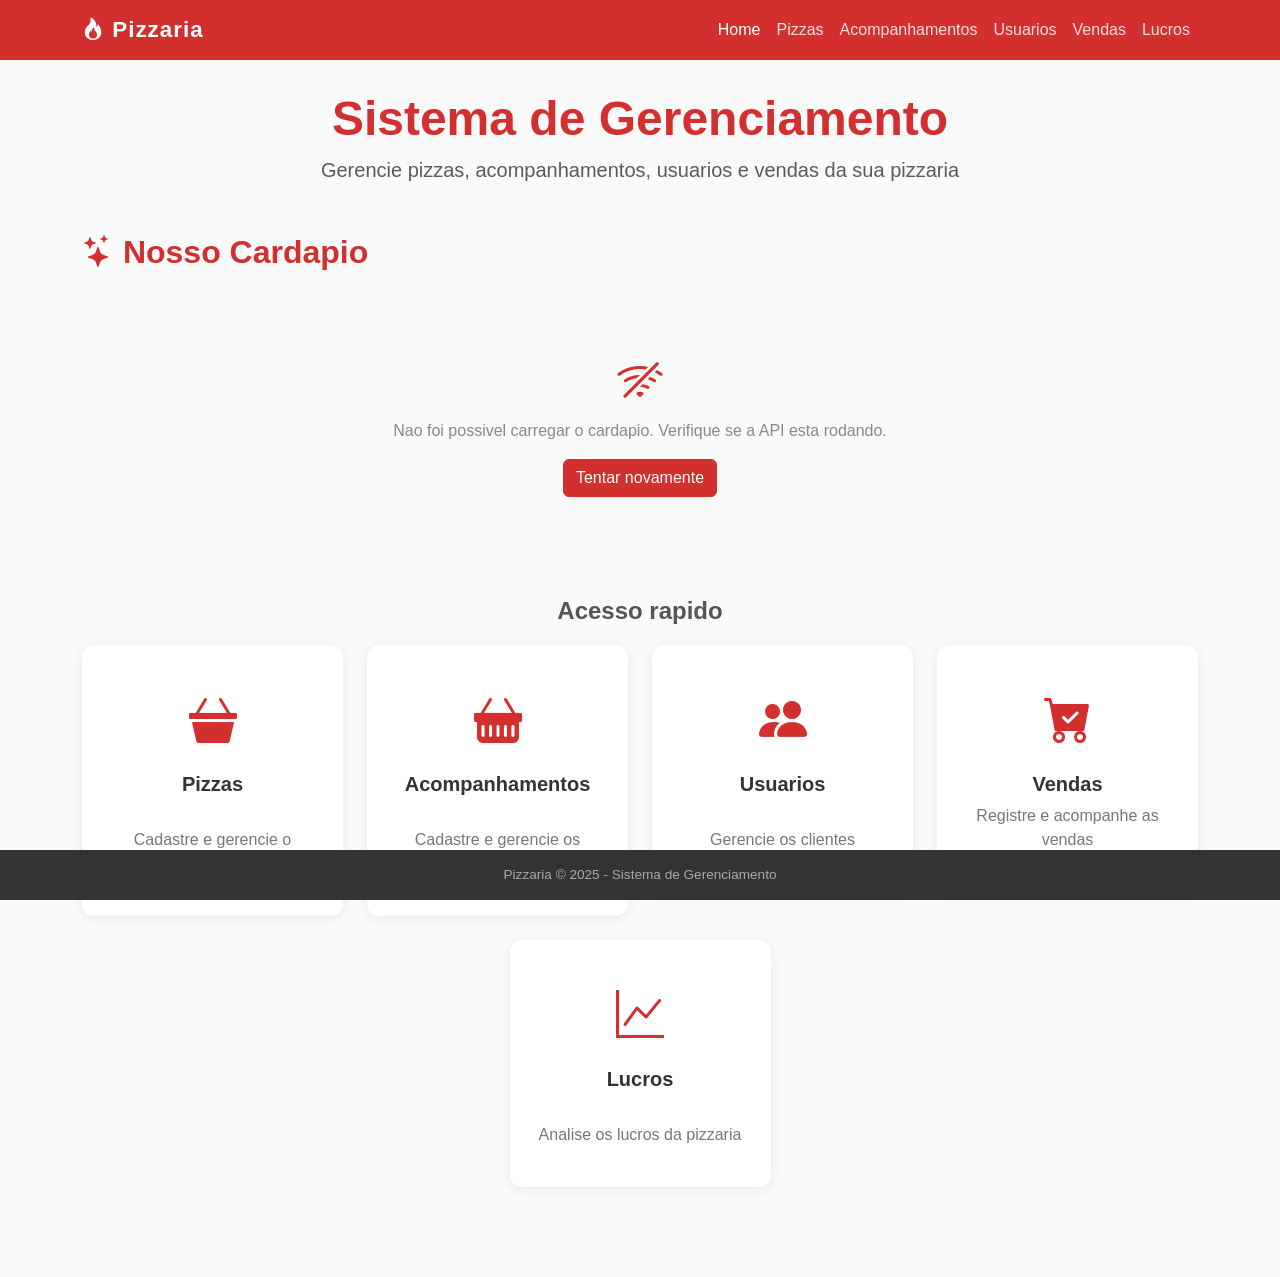
<file: index.html>
<!DOCTYPE html>
<html lang="pt-BR">
<head>
    <meta charset="UTF-8">
    <meta name="viewport" content="width=device-width, initial-scale=1.0">
    <title>Pizzaria</title>

    <!-- Bootstrap CSS -->
    <link href="https://cdn.jsdelivr.net/npm/bootstrap@5.3.3/dist/css/bootstrap.min.css" rel="stylesheet">
    <!-- Bootstrap Icons -->
    <link href="https://cdn.jsdelivr.net/npm/bootstrap-icons@1.11.3/font/bootstrap-icons.min.css" rel="stylesheet">
    <!-- CSS -->
    <link href="css/style.css" rel="stylesheet">
</head>
<body>

    <!--
      [Desafio das Estrelas] Boa observação, perito! 🕵️
      Senha 2/2: 4x[K06
      * Pista de um jogo educacional — não é uma credencial real do sistema. *
    -->

    <!-- NAVBAR -->
    <nav class="navbar navbar-expand-lg navbar-dark">
        <div class="container">
            <a class="navbar-brand" href="index.html"><i class="bi bi-fire"></i> Pizzaria</a>
            <button class="navbar-toggler" type="button" data-bs-toggle="collapse" data-bs-target="#navbarNav">
                <span class="navbar-toggler-icon"></span>
            </button>
            <div class="collapse navbar-collapse" id="navbarNav">
                <ul class="navbar-nav ms-auto">
                    <li class="nav-item"><a class="nav-link active" href="index.html">Home</a></li>
                    <li class="nav-item"><a class="nav-link" href="pages/pizzas.html">Pizzas</a></li>
                    <li class="nav-item"><a class="nav-link" href="pages/acompanhamentos.html">Acompanhamentos</a></li>
                    <li class="nav-item"><a class="nav-link" href="pages/usuarios.html">Usuarios</a></li>
                    <li class="nav-item"><a class="nav-link" href="pages/vendas.html">Vendas</a></li>
                    <li class="nav-item"><a class="nav-link" href="pages/lucros.html">Lucros</a></li>
                </ul>
            </div>
        </div>
    </nav>

    <!-- CONTEUDO -->
    <div class="container content content-home">
        <div class="text-center mb-5">
            <h1 class="display-5 fw-bold" style="color: var(--cor-primaria);">Sistema de Gerenciamento</h1>
            <p class="text-muted fs-5">Gerencie pizzas, acompanhamentos, usuarios e vendas da sua pizzaria</p>
        </div>

        <section class="cardapio" id="cardapio">
            <div class="cardapio-header">
                <h2><i class="bi bi-stars"></i> Nosso Cardapio</h2>
                <span class="cardapio-contador" id="cardapioContador"></span>
            </div>
            <div class="row g-4" id="listaPizzas">
                <div class="col-12 loading">Carregando cardapio...</div>
            </div>
        </section>

        <h4 class="secao-titulo">Acesso rapido</h4>
        <div class="row g-4 justify-content-center">
            <div class="col-md-3">
                <a href="pages/pizzas.html" class="card card-home">
                    <div class="card-body">
                        <div class="card-icon"><i class="bi bi-basket3-fill"></i></div>
                        <h5 class="card-title">Pizzas</h5>
                        <p class="card-text"><br>Cadastre e gerencie o cardapio<br></p>
                    </div>
                </a>
            </div>
            <div class="col-md-3">
                <a href="pages/acompanhamentos.html" class="card card-home">
                    <div class="card-body">
                        <div class="card-icon"><i class="bi bi-basket-fill"></i></div>
                        <h5 class="card-title">Acompanhamentos</h5>
                        <p class="card-text"><br>Cadastre e gerencie os acompanhamentos<br></p>
                    </div>
                </a>
            </div>
            <div class="col-md-3">
                <a href="pages/usuarios.html" class="card card-home">
                    <div class="card-body">
                        <div class="card-icon"><i class="bi bi-people-fill"></i></div>
                        <h5 class="card-title">Usuarios</h5>
                        <p class="card-text"><br>Gerencie os clientes<br></p>
                    </div>
                </a>
            </div>
            <div class="col-md-3">
                <a href="pages/vendas.html" class="card card-home">
                    <div class="card-body">
                        <div class="card-icon"><i class="bi bi-cart-check-fill"></i></div>
                        <h5 class="card-title">Vendas</h5>
                        <p class="card-text">Registre e acompanhe as vendas</p>
                    </div>
                </a>
            </div>
            <div class="col-md-3">
                <a href="pages/lucros.html" class="card card-home">
                    <div class="card-body">
                        <div class="card-icon"><i class="bi bi-graph-up"></i></div>
                        <h5 class="card-title">Lucros</h5>
                        <p class="card-text"><br>Analise os lucros da pizzaria<br></p>
                    </div>
                </a>
            </div>
        </div>
    </div>

    <!-- FOOTER -->
    <footer>
        <span>Pizzaria &copy; 2025 - Sistema de Gerenciamento</span>
    </footer>

    <script src="https://cdn.jsdelivr.net/npm/jquery@3.7.1/dist/jquery.min.js"></script>
    <!-- Bootstrap JS -->
    <script src="https://cdn.jsdelivr.net/npm/bootstrap@5.3.3/dist/js/bootstrap.bundle.min.js"></script>
    <script src="js/Config.js"></script>
    <script src="js/Home.js"></script>
</body>
</html>
</file>
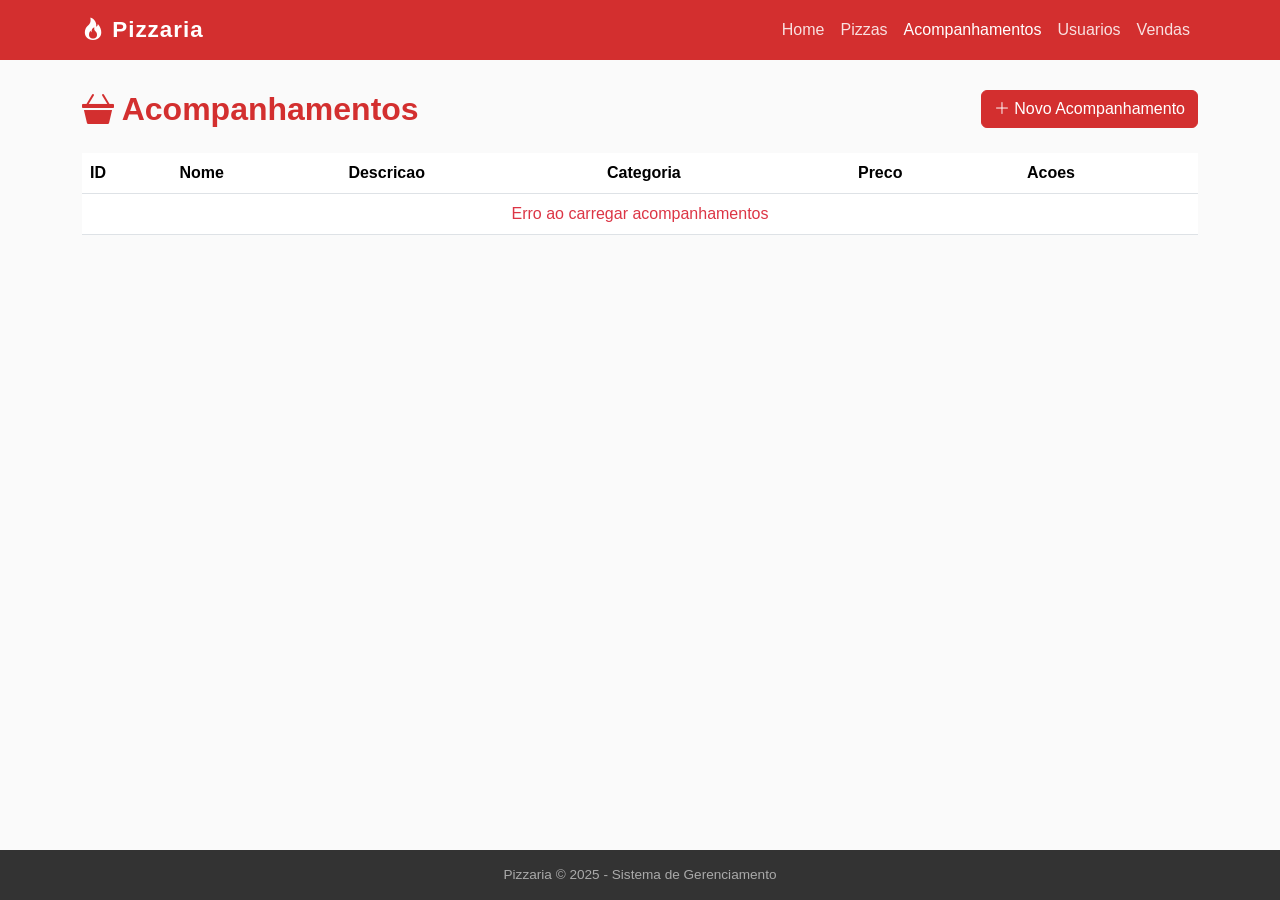
<file: pages/acompanhamentos.html>
<!DOCTYPE html>
<html lang="pt-BR">
<head>
    <meta charset="UTF-8">
    <meta name="viewport" content="width=device-width, initial-scale=1.0">
    <title>Pizzaria - Acompanhamentos</title>

    <!-- Bootstrap CSS -->
    <link href="https://cdn.jsdelivr.net/npm/bootstrap@5.3.3/dist/css/bootstrap.min.css" rel="stylesheet">
    <!-- Bootstrap Icons -->
    <link href="https://cdn.jsdelivr.net/npm/bootstrap-icons@1.11.3/font/bootstrap-icons.min.css" rel="stylesheet">
    <!-- CSS -->
    <link href="../css/style.css" rel="stylesheet">
</head>
<body>

    <!-- NAVBAR -->
    <nav class="navbar navbar-expand-lg navbar-dark">
        <div class="container">
            <a class="navbar-brand" href="../index.html"><i class="bi bi-fire"></i> Pizzaria</a>
            <button class="navbar-toggler" type="button" data-bs-toggle="collapse" data-bs-target="#navbarNav">
                <span class="navbar-toggler-icon"></span>
            </button>
            <div class="collapse navbar-collapse" id="navbarNav">
                <ul class="navbar-nav ms-auto">
                    <li class="nav-item"><a class="nav-link" href="../index.html">Home</a></li>
                    <li class="nav-item"><a class="nav-link" href="pizzas.html">Pizzas</a></li>
                    <li class="nav-item"><a class="nav-link active" href="acompanhamentos.html">Acompanhamentos</a></li>
                    <li class="nav-item"><a class="nav-link" href="usuarios.html">Usuarios</a></li>
                    <li class="nav-item"><a class="nav-link" href="vendas.html">Vendas</a></li>
                </ul>
            </div>
        </div>
    </nav>

    <!-- CONTEUDO -->
    <div class="container content">
        <div class="page-header">
            <h2><i class="bi bi-basket3-fill"></i> Acompanhamentos</h2>
            <button class="btn btn-pizza" id="btnNovo"><i class="bi bi-plus-lg"></i> Novo Acompanhamento</button>
        </div>

        <div class="table-responsive">
            <table class="table table-hover">
                <thead>
                    <tr>
                        <th>ID</th>
                        <th>Nome</th>
                        <th>Descricao</th>
                        <th>Categoria</th>
                        <th>Preco</th>
                        <th>Acoes</th>
                    </tr>
                </thead>
                <tbody id="tabela-body">
                </tbody>
            </table>
        </div>
    </div>

    <!-- MODAL -->
    <div class="modal fade" id="modalAcompanhamento" tabindex="-1">
        <div class="modal-dialog">
            <div class="modal-content">
                <div class="modal-header">
                    <h5 class="modal-title" id="modalAcompanhamentoLabel">Novo Acompanhamento</h5>
                    <button type="button" class="btn-close" data-bs-dismiss="modal"></button>
                </div>
                <div class="modal-body">
                    <form id="formAcompanhamento">
                        <input type="hidden" id="acompanhamentoId">

                        <div class="mb-3">
                            <label for="nome" class="form-label">Nome</label>
                            <input type="text" class="form-control" id="nome" placeholder="Ex: Batata Frita">
                        </div>

                        <div class="mb-3">
                            <label for="descricao" class="form-label">Descricao</label>
                            <textarea class="form-control" id="descricao" rows="3" placeholder="Descricao do acompanhamento"></textarea>
                        </div>

                        <div class="mb-3">
                            <label for="categoria" class="form-label">Categoria</label>
                            <select class="form-select" id="categoria">
                                <option value="">Selecione...</option>
                                <option value="Porcoes">Porções</option>
                                <option value="Refrigerantes">Refrigerantes</option>
                                <option value="Sobremesas">Sobremesas</option>
                            </select>
                        </div>

                        <div class="mb-3">
                            <label for="preco" class="form-label">Preco (R$)</label>
                            <input type="number" class="form-control" id="preco" step="0.01" placeholder="Ex: 15.00">
                        </div>
                    </form>
                </div>
                <div class="modal-footer">
                    <button type="button" class="btn btn-secondary" data-bs-dismiss="modal">Cancelar</button>
                    <button type="button" class="btn btn-pizza" id="btnSalvar">Salvar</button>
                </div>
            </div>
        </div>
    </div>

    <!-- FOOTER -->
    <footer>
        <span>Pizzaria &copy; 2025 - Sistema de Gerenciamento</span>
    </footer>

    <!-- jQuery -->
    <script src="https://cdn.jsdelivr.net/npm/jquery@3.7.1/dist/jquery.min.js"></script>
    <!-- Bootstrap JS -->
    <script src="https://cdn.jsdelivr.net/npm/bootstrap@5.3.3/dist/js/bootstrap.bundle.min.js"></script>
    <!-- JS -->
    <script src="../js/Config.js"></script>
    <script src="../js/Acompanhamento.js"></script>
</body>
</html>
</file>
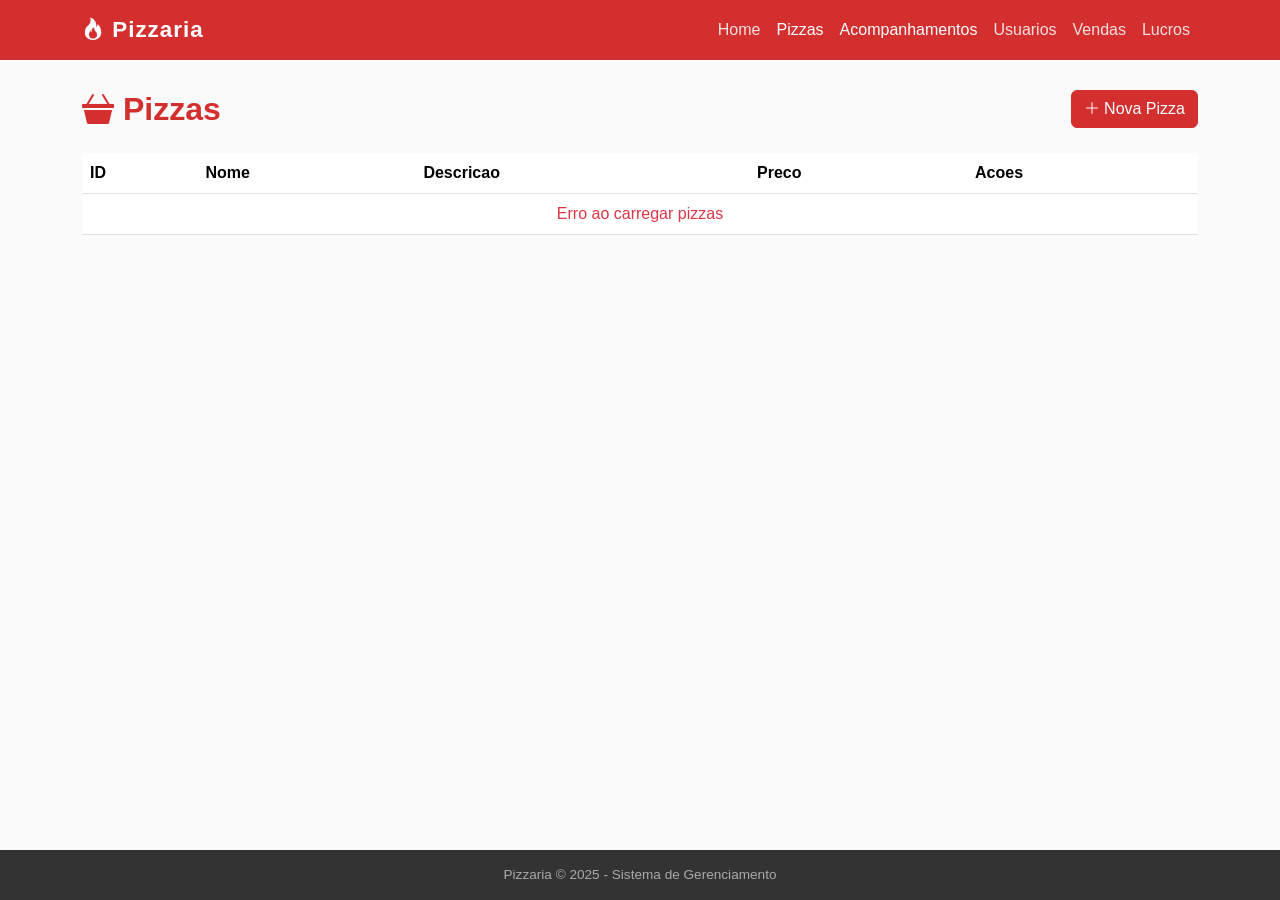
<file: pages/pizzas.html>
<!DOCTYPE html>
<html lang="pt-BR">
<head>
    <meta charset="UTF-8">
    <meta name="viewport" content="width=device-width, initial-scale=1.0">
    <title>Pizzaria - Pizzas</title>

    <!-- Bootstrap CSS -->
    <link href="https://cdn.jsdelivr.net/npm/bootstrap@5.3.3/dist/css/bootstrap.min.css" rel="stylesheet">
    <!-- Bootstrap Icons -->
    <link href="https://cdn.jsdelivr.net/npm/bootstrap-icons@1.11.3/font/bootstrap-icons.min.css" rel="stylesheet">
    <!-- CSS -->
    <link href="../css/style.css" rel="stylesheet">
</head>
<body>

    <!-- NAVBAR -->
    <nav class="navbar navbar-expand-lg navbar-dark">
        <div class="container">
            <a class="navbar-brand" href="../index.html"><i class="bi bi-fire"></i> Pizzaria</a>
            <button class="navbar-toggler" type="button" data-bs-toggle="collapse" data-bs-target="#navbarNav">
                <span class="navbar-toggler-icon"></span>
            </button>
            <div class="collapse navbar-collapse" id="navbarNav">
                <ul class="navbar-nav ms-auto">
                    <li class="nav-item"><a class="nav-link" href="../index.html">Home</a></li>
                    <li class="nav-item"><a class="nav-link active" href="pizzas.html">Pizzas</a></li>
                    <li class="nav-item"><a class="nav-link active" href="acompanhamentos.html">Acompanhamentos</a></li>
                    <li class="nav-item"><a class="nav-link" href="usuarios.html">Usuarios</a></li>
                    <li class="nav-item"><a class="nav-link" href="vendas.html">Vendas</a></li>
                    <li class="nav-item"><a class="nav-link" href="lucros.html">Lucros</a></li>
                </ul>
            </div>
        </div>
    </nav>

    <!-- CONTEUDO -->
    <div class="container content">
        <div class="page-header">
            <h2><i class="bi bi-basket3-fill"></i> Pizzas</h2>
            <button class="btn btn-pizza" id="btnNovo"><i class="bi bi-plus-lg"></i> Nova Pizza</button>
        </div>

        <div class="table-responsive">
            <table class="table table-hover">
                <thead>
                    <tr>
                        <th>ID</th>
                        <th>Nome</th>
                        <th>Descricao</th>
                        <th>Preco</th>
                        <th>Acoes</th>
                    </tr>
                </thead>
                <tbody id="tabela-body">
                </tbody>
            </table>
        </div>
    </div>

    <!-- MODAL -->
    <div class="modal fade" id="modalPizza" tabindex="-1">
        <div class="modal-dialog">
            <div class="modal-content">
                <div class="modal-header">
                    <h5 class="modal-title" id="modalPizzaLabel">Nova Pizza</h5>
                    <button type="button" class="btn-close" data-bs-dismiss="modal"></button>
                </div>
                <div class="modal-body">
                    <form id="formPizza">
                        <input type="hidden" id="pizzaId">
                        <div class="mb-3">
                            <label for="nome" class="form-label">Nome</label>
                            <input type="text" class="form-control" id="nome" placeholder="Ex: Margherita">
                        </div>
                        <div class="mb-3">
                            <label for="descricao" class="form-label">Descricao</label>
                            <textarea class="form-control" id="descricao" rows="3" placeholder="Ex: Molho de tomate, mussarela e manjericao"></textarea>
                        </div>
                        <div class="mb-3">
                            <label class="form-label">Quantidade</label>
                            <input type="number" class="form-control" id="Qtd">
                        </div>
                        <div class="mb-3">
                            <label for="preco" class="form-label">Preco (R$)</label>
                            <input type="number" class="form-control" id="preco" step="0.01" placeholder="Ex: 35.00">
                        </div>
                        <div class="mb-3">
                            <label for="custo" class="form-label">Custo de produção</label>
                            <input type="number" class="form-control" id="custo"min="0" step="0.01" placeholder="ex:15.50" required>
                        </div>
                    </form>
                </div>
                <div class="modal-footer">
                    <button type="button" class="btn btn-secondary" data-bs-dismiss="modal">Cancelar</button>
                    <button type="button" class="btn btn-pizza" id="btnSalvar">Salvar</button>
                </div>
            </div>
        </div>
    </div>

    <!-- FOOTER -->
    <footer>
        <span>Pizzaria &copy; 2025 - Sistema de Gerenciamento</span>
    </footer>

    <!-- jQuery -->
    <script src="https://cdn.jsdelivr.net/npm/jquery@3.7.1/dist/jquery.min.js"></script>
    <!-- Bootstrap JS -->
    <script src="https://cdn.jsdelivr.net/npm/bootstrap@5.3.3/dist/js/bootstrap.bundle.min.js"></script>
    <!-- JS -->
    <script src="../js/Config.js"></script>
    <script src="../js/Pizza.js"></script>
</body>
</html>
</file>
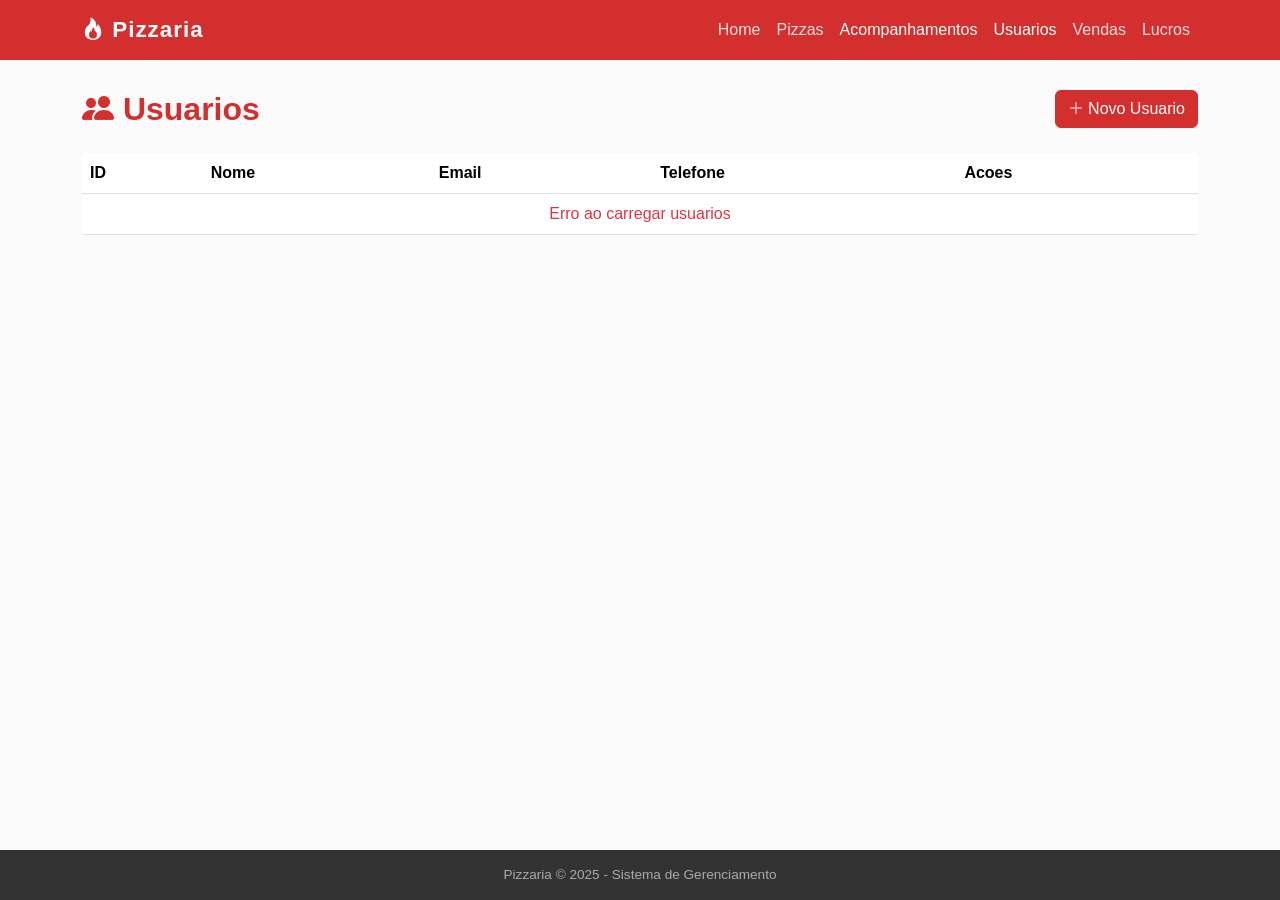
<file: pages/usuarios.html>
<!DOCTYPE html>
<html lang="pt-BR">
<head>
    <meta charset="UTF-8">
    <meta name="viewport" content="width=device-width, initial-scale=1.0">
    <title>Pizzaria - Usuarios</title>

    <!-- Bootstrap CSS -->
    <link href="https://cdn.jsdelivr.net/npm/bootstrap@5.3.3/dist/css/bootstrap.min.css" rel="stylesheet">
    <!-- Bootstrap Icons -->
    <link href="https://cdn.jsdelivr.net/npm/bootstrap-icons@1.11.3/font/bootstrap-icons.min.css" rel="stylesheet">
    <!-- CSS -->
    <link href="../css/style.css" rel="stylesheet">
</head>
<body>

    <!-- NAVBAR -->
    <nav class="navbar navbar-expand-lg navbar-dark">
        <div class="container">
            <a class="navbar-brand" href="../index.html"><i class="bi bi-fire"></i> Pizzaria</a>
            <button class="navbar-toggler" type="button" data-bs-toggle="collapse" data-bs-target="#navbarNav">
                <span class="navbar-toggler-icon"></span>
            </button>
            <div class="collapse navbar-collapse" id="navbarNav">
                <ul class="navbar-nav ms-auto">
                    <li class="nav-item"><a class="nav-link" href="../index.html">Home</a></li>
                    <li class="nav-item"><a class="nav-link" href="pizzas.html">Pizzas</a></li>
                    <li class="nav-item"><a class="nav-link active" href="acompanhamentos.html">Acompanhamentos</a></li>
                    <li class="nav-item"><a class="nav-link active" href="usuarios.html">Usuarios</a></li>
                    <li class="nav-item"><a class="nav-link" href="vendas.html">Vendas</a></li>
                    <li class="nav-item"><a class="nav-link" href="lucros.html">Lucros</a></li>
                </ul>
            </div>
        </div>
    </nav>

    <!-- CONTEUDO -->
    <div class="container content">
        <div class="page-header">
            <h2><i class="bi bi-people-fill"></i> Usuarios</h2>
            <button class="btn btn-pizza" id="btnNovo"><i class="bi bi-plus-lg"></i> Novo Usuario</button>
        </div>

        <div class="table-responsive">
            <table class="table table-hover">
                <thead>
                    <tr>
                        <th>ID</th>
                        <th>Nome</th>
                        <th>Email</th>
                        <th>Telefone</th>
                        <th>Acoes</th>
                    </tr>
                </thead>
                <tbody id="tabela-body">
                </tbody>
            </table>
        </div>
    </div>

    <!-- MODAL -->
    <div class="modal fade" id="modalUsuario" tabindex="-1">
        <div class="modal-dialog">
            <div class="modal-content">
                <div class="modal-header">
                    <h5 class="modal-title" id="modalUsuarioLabel">Novo Usuario</h5>
                    <button type="button" class="btn-close" data-bs-dismiss="modal"></button>
                </div>
                <div class="modal-body">
                    <form id="formUsuario">
                        <input type="hidden" id="usuarioId">
                        <div class="mb-3">
                            <label for="nome" class="form-label">Nome</label>
                            <input type="text" class="form-control" id="nome" placeholder="Ex: Joao Silva">
                        </div>
                        <div class="mb-3">
                            <label for="email" class="form-label">Email</label>
                            <input type="email" class="form-control" id="email" placeholder="Ex: joao@email.com">
                        </div>
                        <div class="mb-3">
                            <label for="telefone" class="form-label">Telefone</label>
                            <input type="text" class="form-control" id="telefone" placeholder="Ex: 11999990001">
                        </div>
                    </form>
                </div>
                <div class="modal-footer">
                    <button type="button" class="btn btn-secondary" data-bs-dismiss="modal">Cancelar</button>
                    <button type="button" class="btn btn-pizza" id="btnSalvar">Salvar</button>
                </div>
            </div>
        </div>
    </div>

    <!-- FOOTER -->
    <footer>
        <span>Pizzaria &copy; 2025 - Sistema de Gerenciamento</span>
    </footer>

    <!-- jQuery -->
    <script src="https://cdn.jsdelivr.net/npm/jquery@3.7.1/dist/jquery.min.js"></script>
    <!-- Bootstrap JS -->
    <script src="https://cdn.jsdelivr.net/npm/bootstrap@5.3.3/dist/js/bootstrap.bundle.min.js"></script>
    <!-- JS -->
    <script src="../js/Config.js"></script>
    <script src="../js/Usuario.js"></script>
</body>
</html>
</file>
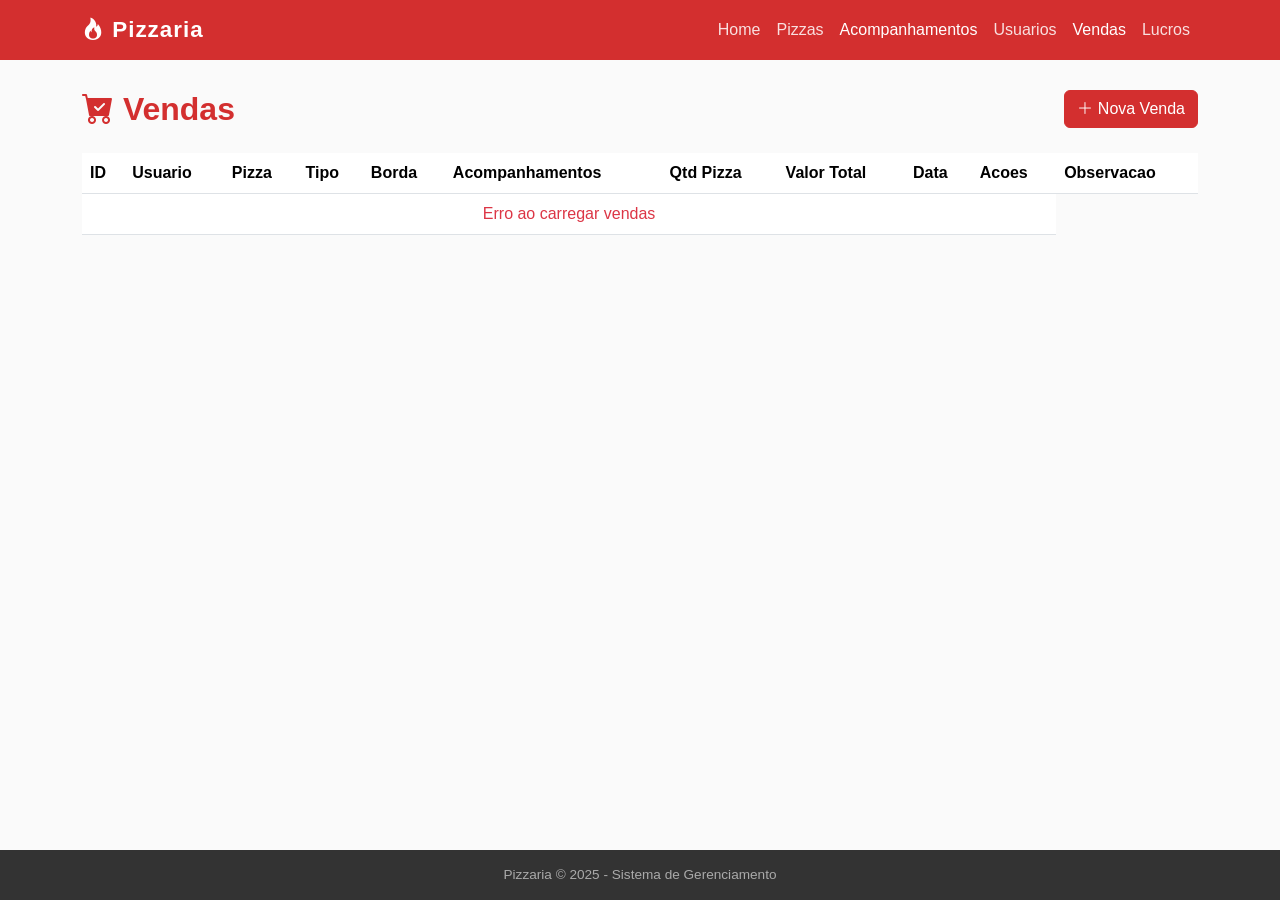
<file: pages/vendas.html>
<!DOCTYPE html>
<html lang="pt-BR">
<head>
    <meta charset="UTF-8">
    <meta name="viewport" content="width=device-width, initial-scale=1.0">
    <title>Pizzaria - Vendas</title>

    <!-- Bootstrap CSS -->
    <link href="https://cdn.jsdelivr.net/npm/bootstrap@5.3.3/dist/css/bootstrap.min.css" rel="stylesheet">
    <!-- Bootstrap Icons -->
    <link href="https://cdn.jsdelivr.net/npm/bootstrap-icons@1.11.3/font/bootstrap-icons.min.css" rel="stylesheet">
    <!-- CSS -->
    <link href="../css/style.css" rel="stylesheet">
</head>
<body>

    <!-- NAVBAR -->
    <nav class="navbar navbar-expand-lg navbar-dark">
        <div class="container">
            <a class="navbar-brand" href="../index.html"><i class="bi bi-fire"></i> Pizzaria</a>
            <button class="navbar-toggler" type="button" data-bs-toggle="collapse" data-bs-target="#navbarNav">
                <span class="navbar-toggler-icon"></span>
            </button>
            <div class="collapse navbar-collapse" id="navbarNav">
                <ul class="navbar-nav ms-auto">
                    <li class="nav-item"><a class="nav-link" href="../index.html">Home</a></li>
                    <li class="nav-item"><a class="nav-link" href="pizzas.html">Pizzas</a></li>
                    <li class="nav-item"><a class="nav-link active" href="acompanhamentos.html">Acompanhamentos</a></li>
                    <li class="nav-item"><a class="nav-link" href="usuarios.html">Usuarios</a></li>
                    <li class="nav-item"><a class="nav-link active" href="vendas.html">Vendas</a></li>
                    <li class="nav-item"><a class="nav-link" href="lucros.html">Lucros</a></li>
                </ul>
            </div>
        </div>
    </nav>

    <!-- CONTEUDO -->
    <div class="container content">
        <div class="page-header">
            <h2><i class="bi bi-cart-check-fill"></i> Vendas</h2>
            <button class="btn btn-pizza" id="btnNovo"><i class="bi bi-plus-lg"></i> Nova Venda</button>
        </div>

        <div class="table-responsive">
            <table class="table table-hover">
                <thead>
                    <tr>
                        <th>ID</th>
                        <th>Usuario</th>
                        <th>Pizza</th>
                        <th>Tipo</th>
                        <th>Borda</th>
                        <th>Acompanhamentos</th>
                        <th>Qtd Pizza</th>
                        <th>Valor Total</th>
                        <th>Data</th>
                        <th>Acoes</th>
                        <th>Observacao</th>
                    </tr>
                </thead>
                <tbody id="tabela-body">
                </tbody>
            </table>
        </div>
    </div>

    <!-- MODAL -->
    <div class="modal fade" id="modalVenda" tabindex="-1">
        <div class="modal-dialog">
            <div class="modal-content">
                <div class="modal-header">
                    <h5 class="modal-title" id="modalVendaLabel">Nova Venda</h5>
                    <button type="button" class="btn-close" data-bs-dismiss="modal"></button>
                </div>

                <div class="modal-body">
                    <form id="formVenda">
                        <input type="hidden" id="vendaId">

                        <div class="mb-3">
                            <label for="usuarioId" class="form-label">Usuario</label>
                            <select class="form-select" id="usuarioId">
                                <option value="">Selecione...</option>
                            </select>
                        </div>

                        <div class="mb-3">
                            <label for="pizzaId" class="form-label">Pizza</label>
                            <select class="form-select" id="pizzaId">
                                <option value="">Selecione...</option>
                            </select>
                        </div>

                        <div class="mb-3">
                            <label for="tipoId" class="form-label">Tipo da Pizza</label>
                            <select class="form-select" id="tipoId">
                                <option value="">Selecione...</option>
                            </select>
                        </div>

                        <div class="mb-3" id="Borda" style="display: none;">
                            <label for="bordaId" class="form-label">Borda</label>
                            <select class="form-select" id="bordaId">
                                <option value="">Selecione...</option>
                            </select>
                        </div>

                        <div class="mb-3">
                            <label for="quantidade" class="form-label">Quantidade de Pizzas</label>
                            <input type="number" class="form-control" id="quantidade" min="1" value="1">
                        </div>

                        <hr>

                        <h6>Adicionar Acompanhamentos</h6>

                        <div class="mb-3">
                            <label for="categoriaAcompanhamento" class="form-label">Categoria</label>
                            <select class="form-select" id="categoriaAcompanhamento">
                                <option value="">Selecione...</option>
                                <option value="Porcoes">Porções</option>
                                <option value="Refrigerantes">Refrigerantes</option>
                                <option value="Sobremesas">Sobremesas</option>
                            </select>
                        </div>

                        <div class="mb-3">
                            <label for="acompanhamentoId" class="form-label">Acompanhamento</label>
                            <select class="form-select" id="acompanhamentoId" disabled>
                                <option value="">Selecione uma categoria...</option>
                            </select>
                        </div>

                        <div class="mb-3">
                            <label for="quantidadeAcompanhamento" class="form-label">Quantidade</label>
                            <input type="number" class="form-control" id="quantidadeAcompanhamento" min="1" value="1">
                        </div>

                        <div class="d-grid mb-3">
                            <button type="button" class="btn btn-outline-danger" id="btnAdicionarAcompanhamento">
                                <i class="bi bi-plus-lg"></i> Adicionar Acompanhamento
                            </button>
                        </div>

                        <div class="mb-3">
                            <label class="form-label">Acompanhamentos da Venda</label>
                            <ul class="list-group" id="listaAcompanhamentos">
                                <li class="list-group-item text-muted">Nenhum acompanhamento adicionado.</li>
                            </ul>
                        </div>

                        <hr>

                        <div class="mb-3">
                            <label for="Observacao" class="form-label">Observação</label>
                            <input type="text" class="form-control" id="Observacao">
                        </div>
                        <div class="mb-3">
                            <label for="valorTotal" class="form-label">Valor Total (R$)</label>
                            <input type="text" class="form-control" id="valorTotal" readonly>
                        </div>
                        <div class="mb-3" style="display: none;">
                            <label for="custoTotal" class="form-label">Custo Total (R$)</label>
                            <input type="text" class="form-control" id="custoTotal" readonly>
                        </div>
                    </form>
                </div>

                <div class="modal-footer">
                    <button type="button" class="btn btn-secondary" data-bs-dismiss="modal">Cancelar</button>
                    <button type="button" class="btn btn-pizza" id="btnSalvar">Salvar</button>
                </div>
            </div>
        </div>
    </div>

    <!-- FOOTER -->
    <footer>
        <span>Pizzaria &copy; 2025 - Sistema de Gerenciamento</span>
    </footer>

    <!-- jQuery -->
    <script src="https://cdn.jsdelivr.net/npm/jquery@3.7.1/dist/jquery.min.js"></script>
    <!-- Bootstrap JS -->
    <script src="https://cdn.jsdelivr.net/npm/bootstrap@5.3.3/dist/js/bootstrap.bundle.min.js"></script>
    <!-- JS -->
    <script src="../js/Config.js"></script>
    <script src="../js/Venda.js"></script>
</body>
</html>
</file>
<file: css/style.css>
:root {
    --cor-primaria: #d32f2f;
    --cor-primaria-escura: #b71c1c;
    --cor-fundo: #fafafa;
    --cor-card: #ffffff;
}

body {
    background-color: var(--cor-fundo);
    font-family: 'Segoe UI', Tahoma, Geneva, Verdana, sans-serif;
}

/* ========== NAVBAR ========== */
.navbar {
    background-color: var(--cor-primaria) !important;
}

.navbar-brand {
    font-weight: 700;
    font-size: 1.4rem;
    letter-spacing: 1px;
}

.nav-link {
    color: rgba(255, 255, 255, 0.85) !important;
    font-weight: 500;
    transition: color 0.2s;
}

.nav-link:hover,
.nav-link.active {
    color: #ffffff !important;
}

/* ========== CONTEUDO ========== */
.content {
    margin-top: 30px;
    margin-bottom: 50px;
}

.page-header {
    display: flex;
    justify-content: space-between;
    align-items: center;
    margin-bottom: 25px;
}

.page-header h2 {
    color: var(--cor-primaria);
    font-weight: 700;
    margin: 0;
}

/* ========== TABELA ========== */
.table thead {
    background-color: var(--cor-primaria);
    color: #fff;
}

.table tbody tr {
    transition: background-color 0.15s;
}

.table tbody tr:hover {
    background-color: #ffebee;
}

/* ========== BOTOES ========== */
.btn-pizza {
    background-color: var(--cor-primaria);
    border-color: var(--cor-primaria);
    color: #fff;
}

.btn-pizza:hover {
    background-color: var(--cor-primaria-escura);
    border-color: var(--cor-primaria-escura);
    color: #fff;
}

.btn-status {
    margin-left: 5px;
    width: auto;
    display: inline;
}

/* ========== MODAL ========== */
.modal-header {
    background-color: var(--cor-primaria);
    color: #fff;
}

.modal-header .btn-close {
    filter: brightness(0) invert(1);
}

/* ========== CARDS HOME ========== */
.card-home {
    border: none;
    border-radius: 12px;
    box-shadow: 0 2px 12px rgba(0, 0, 0, 0.08);
    transition: transform 0.2s, box-shadow 0.2s;
    cursor: pointer;
    text-decoration: none;
    color: inherit;
}

.card-home:hover {
    transform: translateY(-5px);
    box-shadow: 0 6px 20px rgba(0, 0, 0, 0.15);
}

.card-home .card-body {
    text-align: center;
    padding: 40px 20px;
}

.card-home .card-icon {
    font-size: 3rem;
    color: var(--cor-primaria);
    margin-bottom: 15px;
}

.card-home .card-title {
    font-weight: 700;
    color: #333;
}

.card-home .card-text {
    color: #777;
}

/* ========== LOADING ========== */
.loading {
    text-align: center;
    padding: 40px;
    color: #999;
}

/* ========== FOOTER ========== */
footer {
    background-color: #333;
    color: #aaa;
    text-align: center;
    padding: 15px 0;
    position: fixed;
    bottom: 0;
    width: 100%;
    font-size: 0.85rem;
}

.content-home {
    padding-bottom: 40px;
}

.cardapio {
    margin-bottom: 50px;
}

.cardapio-header {
    display: flex;
    justify-content: space-between;
    align-items: center;
    flex-wrap: wrap;
    gap: 8px;
    margin-bottom: 25px;
}

.cardapio-header h2 {
    color: var(--cor-primaria);
    font-weight: 700;
    margin: 0;
}

.cardapio-contador {
    background-color: #ffebee;
    color: var(--cor-primaria-escura);
    font-weight: 600;
    font-size: 0.9rem;
    padding: 4px 14px;
    border-radius: 20px;
}

.cardapio-contador:empty {
    display: none;
}

.cardapio-vazio {
    text-align: center;
    padding: 50px 20px;
    color: #888;
}

.cardapio-vazio i {
    font-size: 3rem;
    color: var(--cor-primaria);
}

.secao-titulo {
    color: #555;
    font-weight: 700;
    margin-bottom: 20px;
    text-align: center;
}

.card-pizza {
    border: none;
    border-radius: 16px;
    overflow: hidden;
    background-color: var(--cor-card);
    box-shadow: 0 2px 12px rgba(0, 0, 0, 0.08);
    transition: transform 0.2s, box-shadow 0.2s;
}

.card-pizza:hover {
    transform: translateY(-6px);
    box-shadow: 0 10px 26px rgba(211, 47, 47, 0.22);
}

.card-pizza-topo {
    display: flex;
    align-items: center;
    justify-content: center;
    height: 120px;
    background: linear-gradient(135deg, var(--cor-primaria) 0%, #ff7043 100%);
}

.card-pizza-emoji {
    font-size: 3.6rem;
    filter: drop-shadow(0 4px 6px rgba(0, 0, 0, 0.25));
    transition: transform 0.4s;
}

.card-pizza:hover .card-pizza-emoji {
    transform: rotate(20deg) scale(1.1);
}

.card-pizza .card-body {
    padding: 18px 18px 8px;
}

.card-pizza-nome {
    font-weight: 700;
    color: #333;
    margin-bottom: 12px;
}

.card-pizza-ingredientes {
    display: flex;
    flex-wrap: wrap;
    gap: 6px;
}

.badge-ingrediente {
    background-color: #fff3e0;
    color: #8d4b00;
    font-size: 0.78rem;
    padding: 3px 10px;
    border-radius: 12px;
}

.card-pizza-rodape {
    background: transparent;
    border-top: 1px dashed #eee;
    padding: 12px 18px 16px;
}

.card-pizza-preco {
    color: var(--cor-primaria);
    font-size: 1.4rem;
    font-weight: 800;
}

@media (max-width: 575.98px) {
    .card-pizza-topo {
        height: 100px;
    }

    .cardapio-header h2 {
        font-size: 1.5rem;
    }
}
</file>
